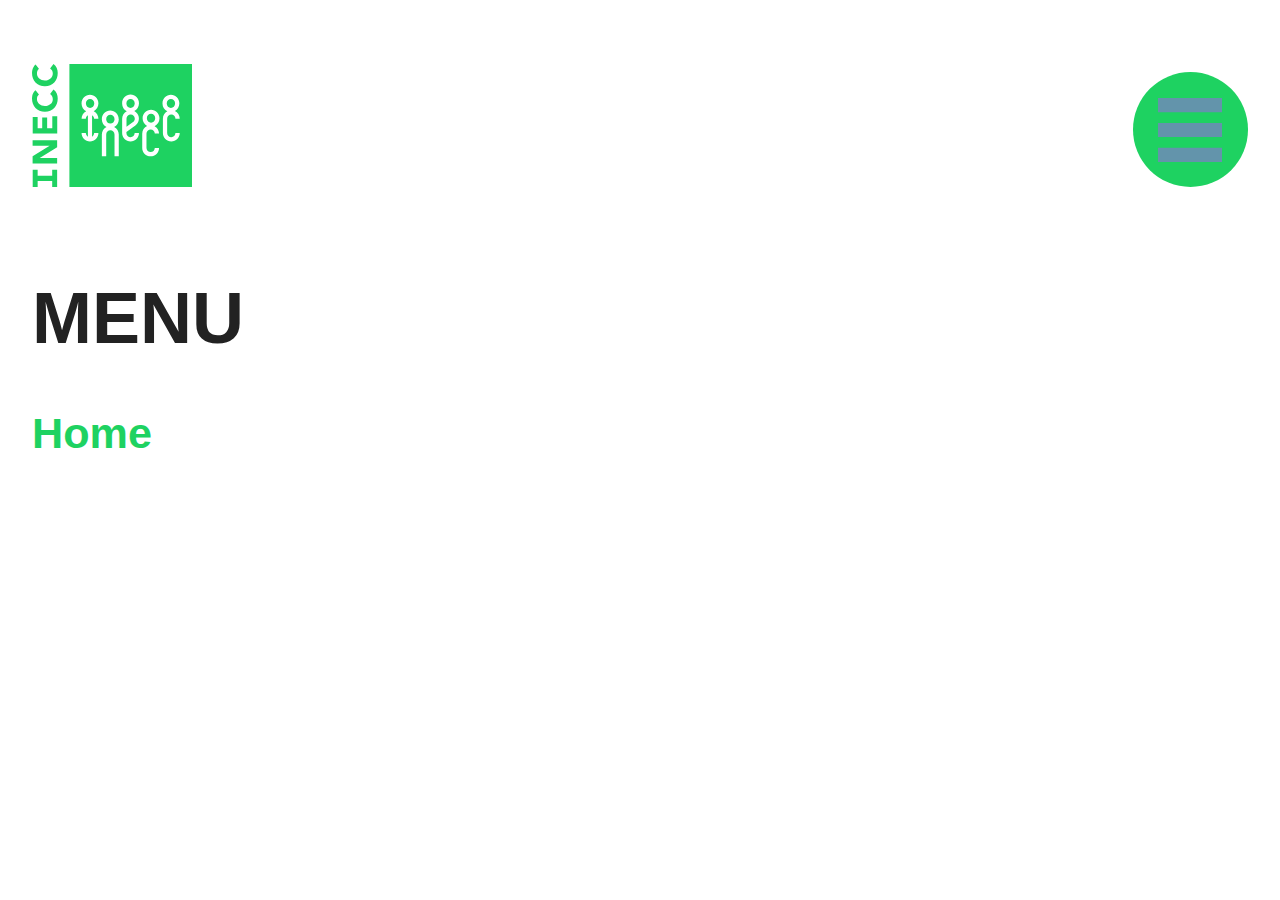
<file: dev/menu.html>
<!doctype html>

<html lang="en">
<head>
  <meta charset="utf-8">

  <title>INECC</title>
  <meta name="description" content="Menu">
  <meta name="author" content="Komuhn">

  <link rel="stylesheet" href="css/normalize.css">
  <link rel="stylesheet" href="css/main.css">
  <link rel="stylesheet" href="css/map.css">

</head>

<body class="menu-page page">

    <header class="main-header">
		<h1 class="logo">
			<span>INECC - People's Voices in Policy Choices</span>
			<img src="img/logo-small.svg" alt="Logo" />
		</h1>
		<nav class="main-nav">
			<a class="menu active" href="index.html">Menu</a>
		</nav>
	</header>

    <main>
        <h1>Menu</h1>

        <nav class="menu">
            <ul>
                <li><a href="index.html">Home</a></li>
            </ul>
        </nav>

    </main>

</body>
</html>
</file>
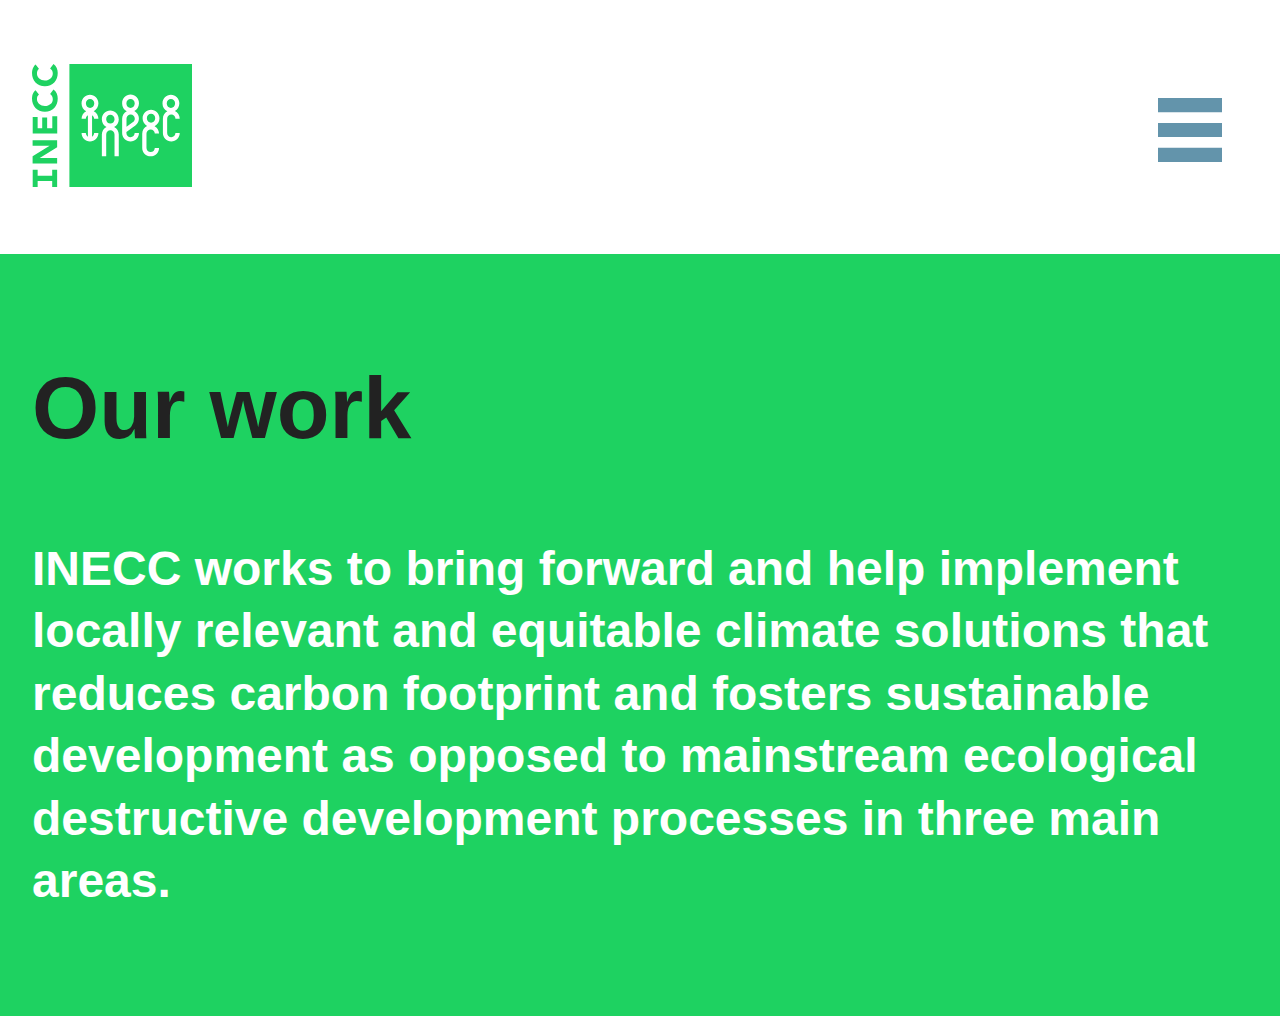
<file: dev/our-work.html>
<!doctype html>

<html lang="en">
<head>
  <meta charset="utf-8">

  <title>INECC</title>
  <meta name="description" content="Our work">
  <meta name="author" content="Komuhn">

  <link rel="stylesheet" href="css/normalize.css">
  <link rel="stylesheet" href="css/main.css">
  <link rel="stylesheet" href="css/map.css">

</head>

<body class="page our-work">

    <header class="main-header">
		<h1 class="logo">
            <a href="index.html">
    			<span>INECC - People's Voices in Policy Choices</span>
    			<img src="img/logo-small.svg" alt="Logo" />
            </a>
		</h1>
		<nav class="main-nav">
			<a class="menu" href="menu.html">Menu</a>
		</nav>
	</header>

    <main>
        <header class="cover">
            <h1>Our work</h1>
			<h2>INECC works to bring forward and help implement locally relevant and equitable climate solutions that reduces carbon footprint and fosters sustainable development as opposed to mainstream ecological destructive development processes in three main areas.</h2>
			<!-- <a class="button" href="http://">Know <span>more</span></a> -->
		</header>

        

    </main>

</body>
</html>
</file>
<file: dev/css/main.css>
/* COLORS */
/* MIXINS */
.clearfix {
  *zoom: 1;
}
.clearfix:before,
.clearfix:after {
  content: " ";
  display: table;
}
.clearfix:after {
  clear: both;
}
/**/
body {
  background: #fff;
  color: #222222;
  font-family: "HelveticaNeue-Light", "Helvetica Neue Light", "Helvetica Neue", Helvetica, Arial, "Lucida Grande", sans-serif;
  font-size: 2.7rem;
  line-height: 1.5em;
}
a.button {
  text-decoration: none;
  text-transform: uppercase;
  letter-spacing: 0.03em;
  text-align: center;
  font-size: 2.2rem;
  font-weight: 600;
  color: #0055FF;
  line-height: 1em;
  padding-bottom: 0.2em;
  border-bottom: #0055FF 0.4em solid;
  display: inline-block;
}
a.button span {
  display: block;
  letter-spacing: 0.05em;
}
header.main-header {
  padding: 4rem 2rem;
  display: -webkit-flex;
  display: -ms-flexbox;
  display: -ms-flex;
  display: flex;
  -webkit-flex-flow: row wrap;
  -ms-flex-flow: row wrap;
  flex-flow: row wrap;
  -webkit-justify-content: space-between;
  -ms-justify-content: space-between;
  justify-content: space-between;
}
header.main-header h1.logo {
  color: #1ED261;
  padding: 0;
  margin: 0;
}
header.main-header h1.logo span {
  display: none;
}
header.main-header h1.logo img {
  width: 30rem;
  height: auto;
}
header.main-header nav.main-nav {
  display: -webkit-flex;
  display: -ms-flexbox;
  display: -ms-flex;
  display: flex;
  -webkit-flex-flow: row wrap;
  -ms-flex-flow: row wrap;
  flex-flow: row wrap;
}
header.main-header nav.main-nav a.menu {
  background: white url("../img/icon-menu.svg") no-repeat 0 0;
  background-size: 4rem;
  background-position: center;
  color: transparent;
  font-size: 0;
  width: 4rem;
  height: 4rem;
  padding: 1.6rem;
  overflow: hidden;
  -webkit-align-self: center;
  -ms-align-self: center;
  align-self: center;
  border-radius: 50%;
  position: fixed;
  top: 4.5rem;
  right: 2rem;
  z-index: 9999;
}
header.main-header nav.main-nav a.menu:hover {
  background-color: #1ED261;
}
header.main-header nav.main-nav a.menu:active,
header.main-header nav.main-nav a.menu.active {
  background-color: #1ED261;
}
/*MAIN */
main header.cover {
  background-color: #1ED261;
  padding: 4rem 2rem;
  display: -webkit-flex;
  display: -ms-flexbox;
  display: -ms-flex;
  display: flex;
  -webkit-flex-flow: column wrap;
  -ms-flex-flow: column wrap;
  flex-flow: column wrap;
}
main header.cover h2 {
  font-size: 3rem;
  font-weight: 600;
  line-height: 1.3em;
  color: white;
}
main header.cover a.button {
  -webkit-align-self: flex-end;
  -ms-align-self: flex-end;
  align-self: flex-end;
  margin-bottom: 2rem;
}
/**/
.section-h1 {
  margin: 0;
  padding-bottom: 0.1em;
  text-transform: uppercase;
  font-size: 4.5rem;
}
section {
  padding: 4rem 2rem;
}
section header h1 {
  margin: 0;
  padding-bottom: 0.1em;
  text-transform: uppercase;
  font-size: 4.5rem;
}
section header h2 {
  margin: 0;
  font-weight: normal;
  font-size: 3rem;
}
section > h1 {
  margin: 0;
  padding-bottom: 0.1em;
  text-transform: uppercase;
  font-size: 4.5rem;
}
section.our-work header h1 {
  color: #1ED261;
}
section.our-reach {
  background-color: rgba(39, 58, 67, 0.1);
}
section.our-reach header h1 {
  color: #0055FF;
}
section.events > h1 {
  color: #FF892F;
}
section.events article.event {
  margin: 1em 0;
}
section.events article.event > h1 {
  margin: 0;
  font-size: 3rem;
}
section.events article.event > p {
  margin: 0;
  padding-bottom: 1em;
}
section.events article.event .wrapper {
  display: -webkit-flex;
  display: -ms-flexbox;
  display: -ms-flex;
  display: flex;
  -webkit-flex-flow: row nowrap;
  -ms-flex-flow: row nowrap;
  flex-flow: row nowrap;
  -webkit-justify-content: space-between;
  -ms-justify-content: space-between;
  justify-content: space-between;
}
section.events article.event figure {
  background-color: red;
  margin: 0;
  padding: 0;
  -webkit-order: 1;
  -ms-order: 1;
  order: 1;
}
section.events article.event figure img {
  vertical-align: middle;
  width: auto;
}
section.events article.event footer {
  -webkit-order: 0;
  -ms-order: 0;
  order: 0;
}
section.co-create {
  background-color: #0055FF;
  color: white;
}
section.co-create > h1,
section.co-create > h2 {
  color: #FFB600;
  margin: 0;
  padding: 0;
}
section.co-create > h1 {
  padding-bottom: 0.5em;
}
section.co-create > h2 {
  font-size: 3rem;
}
section.co-create p {
  margin: 0;
}
section.co-create > figure {
  margin-left: 0;
}
section.testimonials {
  background-color: #1ED261;
}
section.testimonials blockquote {
  margin: 0;
  padding: 0;
  font-size: 2.2rem;
  line-height: 1.5em;
  margin-bottom: -30px;
  display: -webkit-flex;
  display: -ms-flexbox;
  display: -ms-flex;
  display: flex;
  -webkit-flex-flow: row nowrap;
  -ms-flex-flow: row nowrap;
  flex-flow: row nowrap;
}
section.testimonials blockquote p {
  margin: 0;
  padding: 0;
  margin-left: 1.5em;
  -webkit-order: 1;
  -ms-order: 1;
  order: 1;
  position: relative;
}
section.testimonials blockquote p:before,
section.testimonials blockquote p:after {
  font-weight: bold;
  font-size: 8em;
  color: #0055FF;
  position: absolute;
}
section.testimonials blockquote p:before {
  content: open-quote;
  top: -30px;
  left: -130px;
}
section.testimonials blockquote p:after {
  content: close-quote;
  bottom: -80px;
  right: 0;
}
section.testimonials blockquote footer {
  display: -webkit-flex;
  display: -ms-flexbox;
  display: -ms-flex;
  display: flex;
  -webkit-flex-flow: column wrap;
  -ms-flex-flow: column wrap;
  flex-flow: column wrap;
  -webkit-order: 0;
  -ms-order: 0;
  order: 0;
}
section.testimonials blockquote footer cite {
  font-style: normal;
  line-height: 1.2em;
}
section.testimonials blockquote footer cite.author {
  font-weight: bold;
  color: #0055FF;
  margin-bottom: 0.5em;
  -webkit-order: 1;
  -ms-order: 1;
  order: 1;
}
section.testimonials blockquote footer cite.title {
  color: white;
  -webkit-order: 2;
  -ms-order: 2;
  order: 2;
}
section.testimonials blockquote footer figure {
  margin: 0;
  width: 30vw;
  height: 30vw;
  border-radius: 50%;
  overflow: hidden;
  -webkit-order: 0;
  -ms-order: 0;
  order: 0;
  position: relative;
  margin-bottom: 0.7em;
}
section.testimonials blockquote footer figure img {
  height: inherit;
  position: absolute;
  left: 50%;
  top: 50%;
  transform: translate(-50%, -50%);
}
nav.index ul {
  list-style-type: none;
  margin: 0;
  padding: 0;
}
nav.index ul li {
  display: -webkit-flex;
  display: -ms-flexbox;
  display: -ms-flex;
  display: flex;
  -webkit-flex-flow: row nowrap;
  -ms-flex-flow: row nowrap;
  flex-flow: row nowrap;
  margin-top: 2em;
  background: transparent url("../img/icon-arrow.svg") no-repeat center right;
  background-size: 6rem;
}
nav.index ul li > a {
  text-decoration: none;
  text-transform: uppercase;
  color: #222222;
  font-weight: 600;
  font-size: 2.8rem;
  margin-left: 1.3em;
  -webkit-order: 1;
  -ms-order: 1;
  order: 1;
  -webkit-align-self: center;
  -ms-align-self: center;
  align-self: center;
}
nav.index ul li > img {
  width: 16rem;
  height: 16rem;
  -webkit-order: 0;
  -ms-order: 0;
  order: 0;
  -webkit-flex: 0 0 16rem;
  -ms-flex: 0 0 16rem;
  flex: 0 0 16rem;
}
aside.cta {
  padding: 4rem 2rem;
  display: -webkit-flex;
  display: -ms-flexbox;
  display: -ms-flex;
  display: flex;
  -webkit-flex-flow: column wrap;
  -ms-flex-flow: column wrap;
  flex-flow: column wrap;
}
aside.cta > h1 {
  margin: 0;
  padding-bottom: 0.1em;
  text-transform: uppercase;
  font-size: 4.5rem;
}
aside.cta > h1 span {
  text-transform: none;
  font-weight: lighter;
  display: block;
  color: #222222;
}
aside.cta a.button {
  -webkit-align-self: flex-end;
  -ms-align-self: flex-end;
  align-self: flex-end;
}
aside.cta.eco-website > h1 {
  color: #1ED261;
}
footer.main-footer {
  padding: 4rem 2rem;
  text-align: center;
  font-size: 2.2rem;
}
footer.main-footer .social-media {
  display: -webkit-flex;
  display: -ms-flexbox;
  display: -ms-flex;
  display: flex;
  -webkit-flex-flow: row nowrap;
  -ms-flex-flow: row nowrap;
  flex-flow: row nowrap;
  -webkit-justify-content: space-around;
  -ms-justify-content: space-around;
  justify-content: space-around;
}
footer.main-footer .social-media a {
  margin: 0.5rem;
}
footer.main-footer .social-media a .icon {
  width: 6rem;
  height: 6rem;
  fill: #222222;
}
footer.main-footer .social-media a:hover .icon {
  fill: #1ED261;
}
footer.main-footer a.button.donate,
footer.main-footer a.button.sitemap {
  margin: 4rem auto;
  display: table;
  white-space: nowrap;
}
footer.main-footer p.license,
footer.main-footer address.author {
  line-height: 1.3em;
  margin: 4rem 2rem;
}
footer.main-footer address.author {
  font-style: normal;
}
/*=====================
HOME
=====================*/
/*=====================
PAGE
=====================*/
body.page header.main-header h1.logo img {
  width: 10rem;
}
/*=====================
MENU
=====================*/
body.menu-page main {
  padding: 2rem;
}
body.menu-page main h1 {
  margin: 0;
  padding-bottom: 0.1em;
  text-transform: uppercase;
  font-size: 4.5rem;
}
body.menu-page main nav.menu ul {
  list-style-type: none;
  padding-left: 0;
}
body.menu-page main nav.menu ul li a {
  text-decoration: none;
  font-weight: bold;
  color: #1ED261;
}
body.menu-page main nav.menu ul li a:hover {
  color: #222222;
}
/**/
/*@media screen and (min-width: 960px) {
  body {
    background-color: lightblue;
  }
}*/
</file>
<file: dev/css/map.css>
iframe.map {
  width: 100%;
  height: 800px;
  border: 0;
}
</file>
